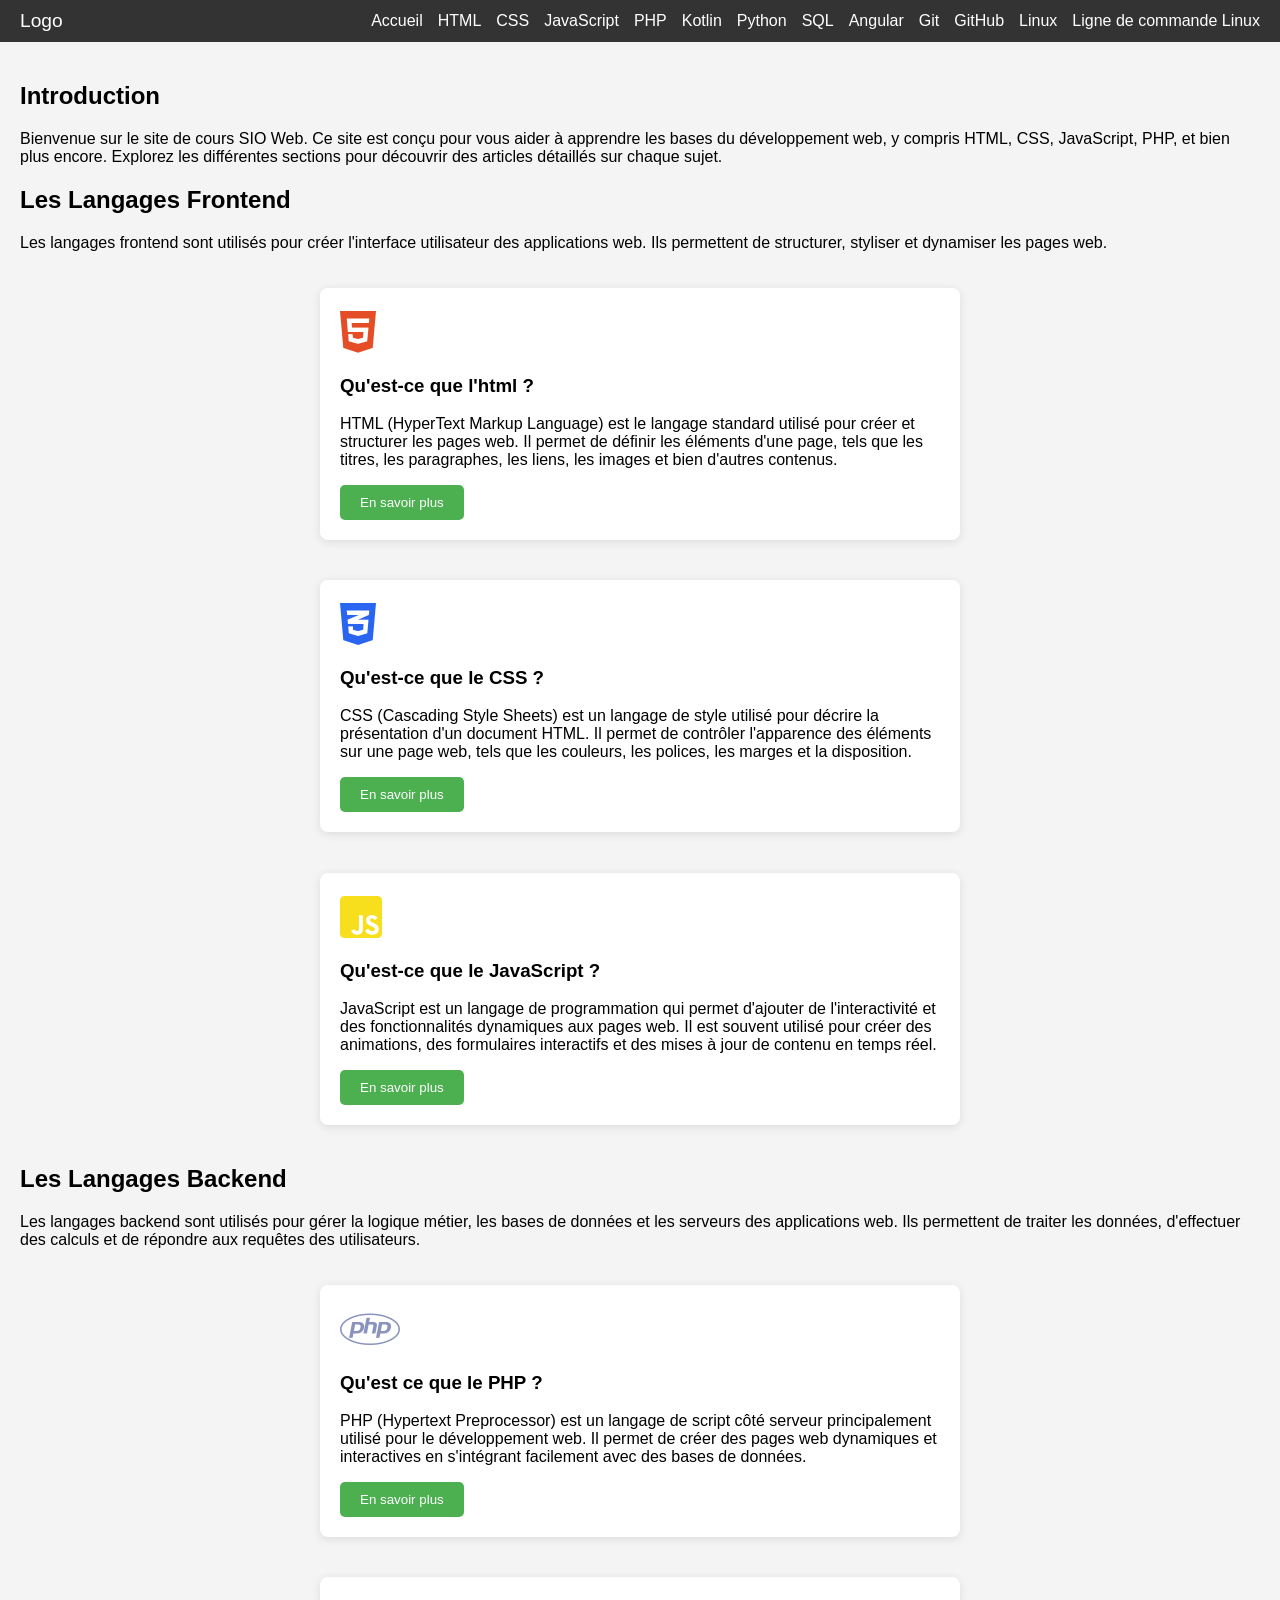
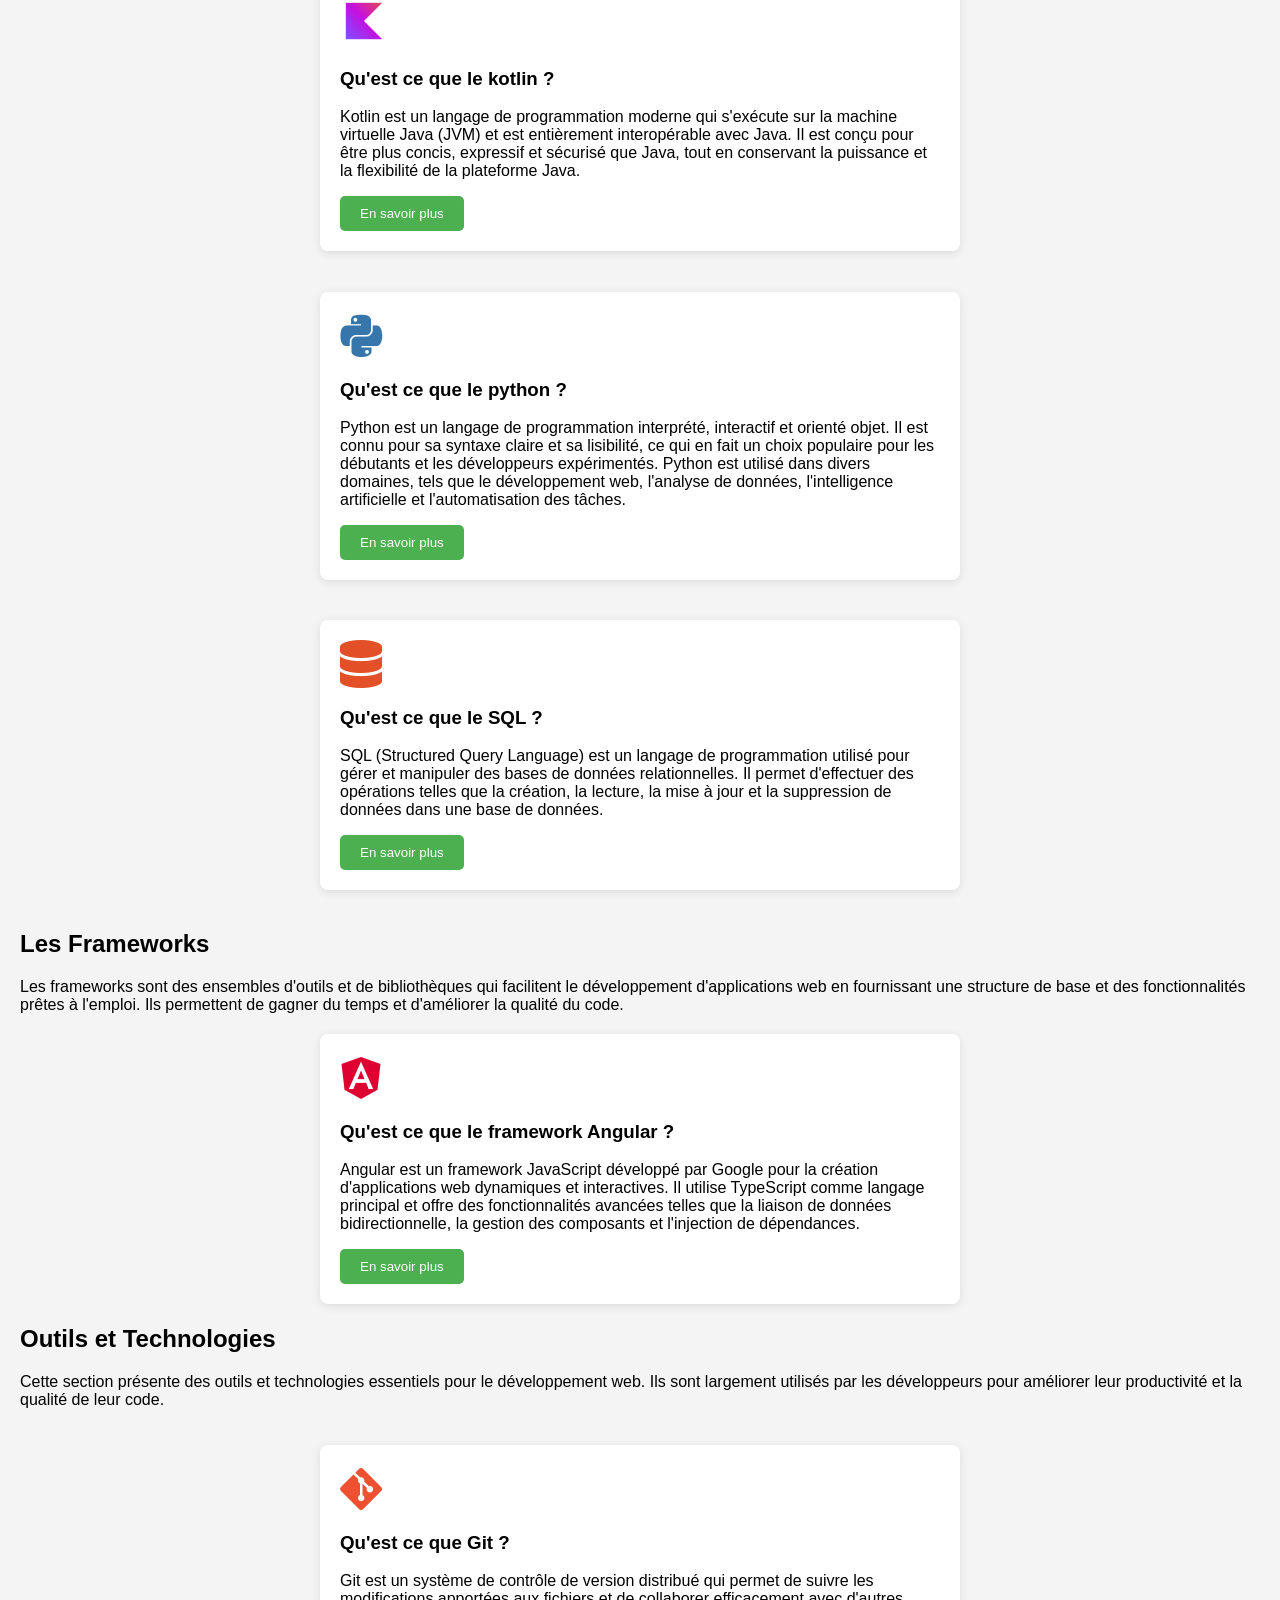
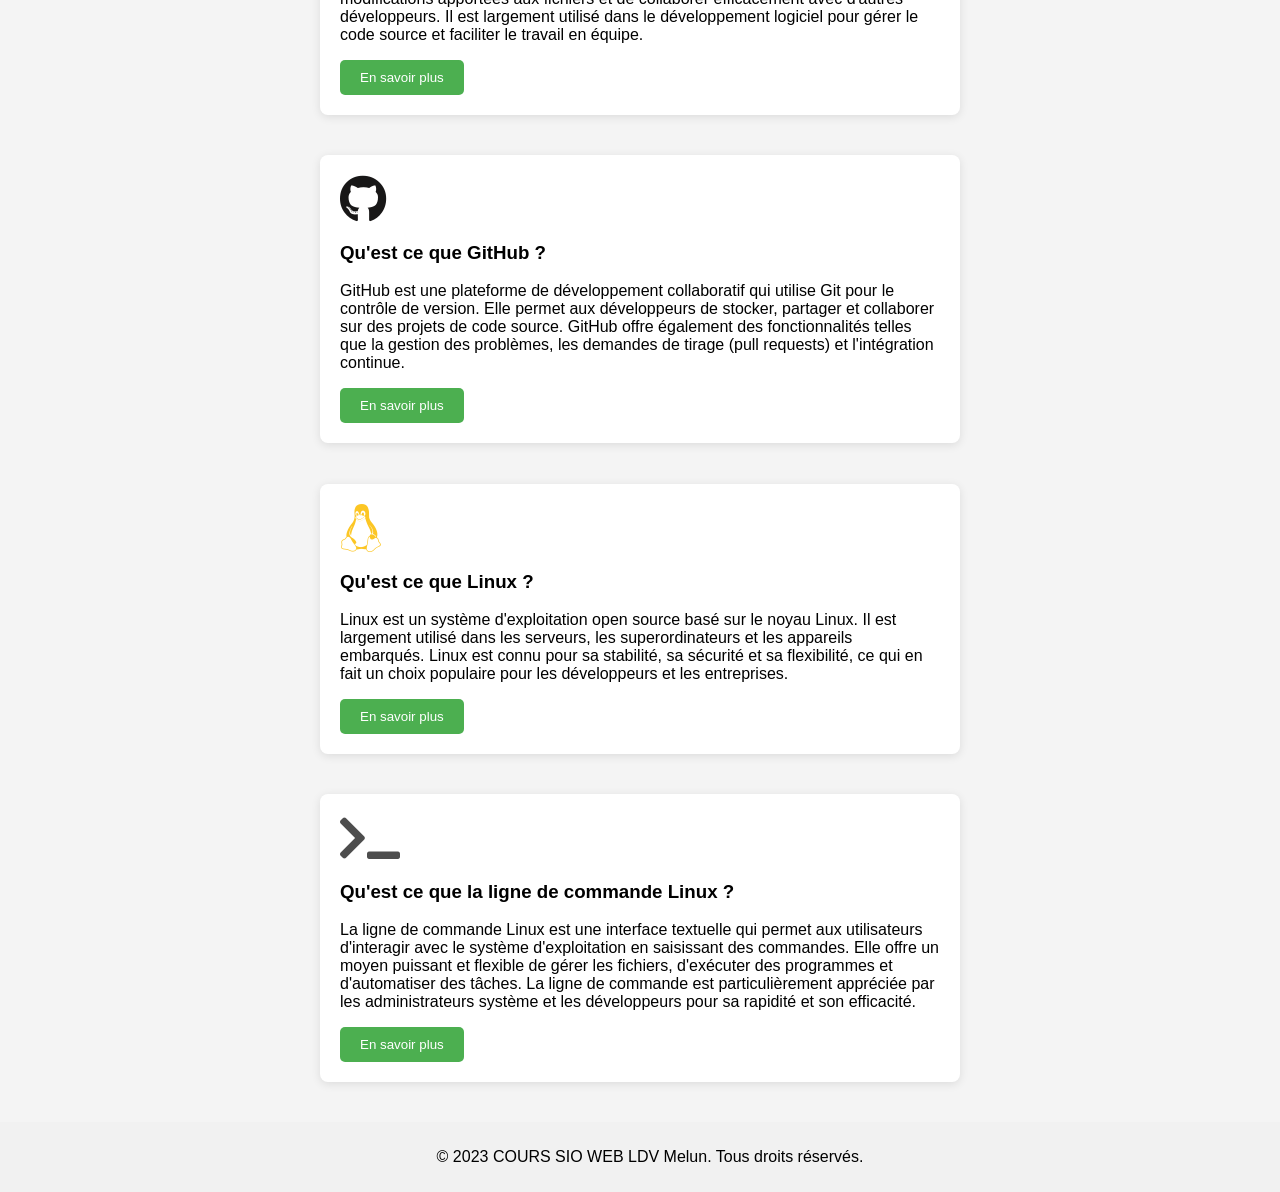
<file: index.html>
<!DOCTYPE html>

<html lang="fr">
  <head>
    <!-- commentaires en html : avec win CTRL + / en linux CTRL+SHIFT+/ (/ à droite de la barre d'espace)-->
    <!--
    le header: 
    Ce composant représente l'en-tête principal de l'application. 
    Il inclut généralement le logo, la navigation principale, et éventuellement des actions utilisateur 
    telles que la connexion ou l'accès au profil. 
    Utilisez ce composant pour afficher les éléments de navigation globaux et renforcer l'identité visuelle de l'application.
-->

    <!--
    <meta charset="UTF-8" /> :
    Définit l'encodage des caractères du document en UTF-8, ce qui permet d'afficher correctement les caractères spéciaux et internationaux.
-->

    <!--
    <meta name="viewport" content="width=device-width, initial-scale=1.0" /> :
    Permet d'assurer que la page s'affiche correctement sur tous les appareils (responsive design) 
    en adaptant la largeur de la page à celle de l'écran de l'utilisateur.
-->
    <meta charset="UTF-8" />
    <meta name="viewport" content="width=device-width, initial-scale=1.0" />
    <link
      rel="shortcut icon"
      href="img/etudiant-diplome-64.png"
      type="image/x-icon"
    />
    <link
      rel="stylesheet"
      href="https://cdnjs.cloudflare.com/ajax/libs/font-awesome/5.15.4/css/all.min.css"
      integrity="sha512-1ycn6IcaQQ40/MKBW2W4Rhis/DbILU74C1vSrLJxCq57o941Ym01SwNsOMqvEBFlcgUa6xLiPY/NS5R+E6ztJQ=="
      crossorigin="anonymous"
      referrerpolicy="no-referrer"
    />
    <!--
      <link rel="stylesheet" href="style.css" /> :
      Lien vers la feuille de style CSS externe qui contient les styles pour la mise en page et l'apparence du site.
      Cela permet de séparer le contenu HTML de la présentation visuelle.-->
    <link rel="stylesheet" href="css/Global.css" />
    <title>COURS SIO WEB | Éléments technique du BTS SIO</title>
  </head>
  <body>
    <!--
      Le header (<header>) est la section d'en-tête de la page.
      Il contient généralement le titre principal, le logo, et la navigation principale du site.
      Ici, il accueille le titre "Bienvenue sur le site de cours" et le menu de navigation.
    -->
    <header>
      <!--
        La balise <nav> est utilisée pour définir une section de navigation dans le document.
        Elle contient des liens vers les différentes sections du site.
        Ici, elle inclut un logo, un menu de navigation et un menu burger pour les écrans plus petits.-->
      <nav>
        <!--
          La div avec la classe "logo" représente le logo du site.
          Elle peut contenir une image ou du texte qui sert d'identité visuelle pour le site.
          class :
          En CSS, une classe est un sélecteur qui permet d'appliquer des styles à un ou plusieurs éléments HTML portant une même classe. La classe est définie dans le CSS avec un point (.) suivi du nom de la classe.
          id :
          Un identifiant (id) est un sélecteur unique qui permet de cibler un élément HTML spécifique. Contrairement à une classe, un id doit être unique dans le document et est défini dans le CSS avec un dièse (#) suivi du nom de l'id.
          -->
        <div class="logo">Logo</div>
        <div class="menu" id="menu">
          <a href="index.html">Accueil</a>
          <a href="pages/html.html">HTML</a>
          <a href="pages/css.html">CSS</a>
          <a href="pages/javascript.html">JavaScript</a>
          <a href="pages/php.html">PHP</a>
          <a href="pages/kotlin.html">Kotlin</a>
          <a href="pages/python.html">Python</a>
          <a href="pages/sql.html">SQL</a>
          <a href="pages/angular.html">Angular</a>
          <a href="pages/git.html">Git</a>
          <a href="pages/github.html">GitHub</a>
          <a href="pages/linux.html">Linux</a>
          <a href="pages/commande_Linux.html">Ligne de commande Linux</a>
        </div>

        <!--
          La div avec la classe "burger" représente le menu burger, qui est un élément de navigation compact pour les écrans plus petits.

          arial-label="Menu" :
          Attribut utilisé pour fournir une description accessible du menu burger aux technologies d'assistance, comme les lecteurs d'écran.

          aria-expanded="false" : Indique si le menu burger est actuellement ouvert ou fermé.
          role="button" : Indique que cet élément agit comme un bouton interactif.
          tabindex="0" : Permet à l'élément d'être focalisé par le clavier, rendant le menu accessible aux utilisateurs de claviers.
          Ces attributs améliorent l'accessibilité du menu burger pour les utilisateurs de technologies d'assistance.
          -->
        <div
          class="burger"
          id="burger"
          aria-label="Menu"
          aria-expanded="false"
          role="button"
          tabindex="0"
        >
          <!--
            Les <div> à l'intérieur de la classe "burger" représentent les trois barres du menu burger.
            Elles sont stylisées pour ressembler à un hamburger.-->
          <div></div>
          <div></div>
          <div></div>
        </div>
      </nav>
    </header>

    <!--
      Le main (<main>) est la section principale du contenu de la page.
      Il contient les sections et les informations principales que l'utilisateur doit lire ou interagir avec.
      Ici, il inclut une section d'introduction au site.-->
    <main>
      <section>
        <!--
          La section <section> est utilisée pour regrouper des contenus thématiquement liés.
          Ici, elle contient un titre et un paragraphe d'introduction au site.-->
        <h1>Introduction</h1>
        <p>
          Bienvenue sur le site de cours SIO Web. Ce site est conçu pour vous
          aider à apprendre les bases du développement web, y compris HTML, CSS,
          JavaScript, PHP, et bien plus encore. Explorez les différentes
          sections pour découvrir des articles détaillés sur chaque sujet.
        </p>
      </section>
      <!--
        La section suivante contient des articles sur différents sujets liés au développement web.
        Chaque article présente un sujet spécifique avec un titre, une description et un bouton pour en savoir plus.-->
      <section>
        <h2>Les Langages Frontend</h2>
        <p>
          Les langages frontend sont utilisés pour créer l'interface utilisateur
          des applications web. Ils permettent de structurer, styliser et
          dynamiser les pages web.
          <!-- article sur l'html-->
        </p>
        <!--
          Le cumul des classes dans une balise HTML se réfère à la possibilité d'associer plusieurs classes à un même élément en utilisant l'attribut class. Cela permet d'appliquer plusieurs styles ou comportements à cet élément, en combinant différentes classes CSS. -->
        <div class="d-flex wrap">
          <article>
            <i class="fab fa-html5 htmlColor icon"></i>
            <h3>Qu'est-ce que l'html ?</h3>
            <p>
              HTML (HyperText Markup Language) est le langage standard utilisé
              pour créer et structurer les pages web. Il permet de définir les
              éléments d'une page, tels que les titres, les paragraphes, les
              liens, les images et bien d'autres contenus.
            </p>
            <button><a href="pages/html.html">En savoir plus</a></button>
          </article>
          <!-- article sur le css-->
          <article>
            <i class="fab fa-css3-alt cssColor icon"></i>
            <h3>Qu'est-ce que le CSS ?</h3>
            <p>
              CSS (Cascading Style Sheets) est un langage de style utilisé pour
              décrire la présentation d'un document HTML. Il permet de contrôler
              l'apparence des éléments sur une page web, tels que les couleurs,
              les polices, les marges et la disposition.
            </p>
            <button><a href="pages/css.html">En savoir plus</a></button>
          </article>
          <!-- article sur le javascript-->
          <article>
            <i class="fab fa-js-square jsColor icon"></i>
            <h3>Qu'est-ce que le JavaScript ?</h3>
            <p>
              JavaScript est un langage de programmation qui permet d'ajouter de
              l'interactivité et des fonctionnalités dynamiques aux pages web.
              Il est souvent utilisé pour créer des animations, des formulaires
              interactifs et des mises à jour de contenu en temps réel.
            </p>
            <button><a href="pages/javascript.html">En savoir plus</a></button>
          </article>
        </div>
        <h2>Les Langages Backend</h2>
        <p>
          Les langages backend sont utilisés pour gérer la logique métier, les
          bases de données et les serveurs des applications web. Ils permettent
          de traiter les données, d'effectuer des calculs et de répondre aux
          requêtes des utilisateurs.
        </p>
        <div class="d-flex wrap">
          <!-- article sur le php-->
          <article>
            <i class="fab fa-php phpColor icon"></i>
            <h3>Qu'est ce que le PHP ?</h3>
            <p>
              PHP (Hypertext Preprocessor) est un langage de script côté serveur
              principalement utilisé pour le développement web. Il permet de
              créer des pages web dynamiques et interactives en s'intégrant
              facilement avec des bases de données.
            </p>
            <button><a href="pages/PHP.html">En savoir plus</a></button>
          </article>
          <!-- article sur le kotlin-->
          <article>
            <div>
              <img src="img/Kotlin.png" alt="Kotlin Logo" class="kotlinLogo" />
            </div>
            <h3>Qu'est ce que le kotlin ?</h3>
            <p>
              Kotlin est un langage de programmation moderne qui s'exécute sur
              la machine virtuelle Java (JVM) et est entièrement interopérable
              avec Java. Il est conçu pour être plus concis, expressif et
              sécurisé que Java, tout en conservant la puissance et la
              flexibilité de la plateforme Java.
            </p>
            <button><a href="pages/Kotlin.html">En savoir plus</a></button>
          </article>
          <!-- article sur le python-->
          <article>
            <i class="fab fa-python pythonColor icon"></i>
            <h3>Qu'est ce que le python ?</h3>
            <p>
              Python est un langage de programmation interprété, interactif et
              orienté objet. Il est connu pour sa syntaxe claire et sa
              lisibilité, ce qui en fait un choix populaire pour les débutants
              et les développeurs expérimentés. Python est utilisé dans divers
              domaines, tels que le développement web, l'analyse de données,
              l'intelligence artificielle et l'automatisation des tâches.
            </p>
            <button><a href="pages/python.html">En savoir plus</a></button>
          </article>
          <!-- article sur le SQL-->
          <article>
            <i class="fas fa-database sqlColor icon"></i>
            <h3>Qu'est ce que le SQL ?</h3>
            <p>
              SQL (Structured Query Language) est un langage de programmation
              utilisé pour gérer et manipuler des bases de données
              relationnelles. Il permet d'effectuer des opérations telles que la
              création, la lecture, la mise à jour et la suppression de données
              dans une base de données.
            </p>
            <button><a href="pages/sql.html">En savoir plus</a></button>
          </article>
        </div>
      </section>
      <!--
        La section suivante présente les frameworks, avec un bref aperçu et un lien pour en savoir plus.
      -->
      <section>
        <h2>Les Frameworks</h2>
        <p>
          Les frameworks sont des ensembles d'outils et de bibliothèques qui
          facilitent le développement d'applications web en fournissant une
          structure de base et des fonctionnalités prêtes à l'emploi. Ils
          permettent de gagner du temps et d'améliorer la qualité du code.
        </p>
        <article>
          <i class="fab fa-angular angularColor icon"></i>
          <h3>Qu'est ce que le framework Angular ?</h3>
          <p>
            Angular est un framework JavaScript développé par Google pour la
            création d'applications web dynamiques et interactives. Il utilise
            TypeScript comme langage principal et offre des fonctionnalités
            avancées telles que la liaison de données bidirectionnelle, la
            gestion des composants et l'injection de dépendances.
          </p>
          <button><a href="pages/Angular.html">En savoir plus</a></button>
        </article>
      </section>
      <!--
        La section suivante présente des outils et technologies essentiels pour le développement web.
        Chaque article fournit une brève description et un lien pour en savoir plus.
      -->
      <section>
        <h2>Outils et Technologies</h2>
        <p>
          Cette section présente des outils et technologies essentiels pour le
          développement web. Ils sont largement utilisés par les développeurs
          pour améliorer leur productivité et la qualité de leur code.
        </p>
        <div class="d-flex wrap">
          <!-- article sur Git-->
          <article>
            <i class="fab fa-git-alt gitColor icon"></i>
            <h3>Qu'est ce que Git ?</h3>
            <p>
              Git est un système de contrôle de version distribué qui permet de
              suivre les modifications apportées aux fichiers et de collaborer
              efficacement avec d'autres développeurs. Il est largement utilisé
              dans le développement logiciel pour gérer le code source et
              faciliter le travail en équipe.
            </p>
            <button><a href="pages/Git.html">En savoir plus</a></button>
          </article>
          <!-- article sur GitHub-->
          <article>
            <i class="fab fa-github githubColor icon"></i>
            <h3>Qu'est ce que GitHub ?</h3>
            <p>
              GitHub est une plateforme de développement collaboratif qui
              utilise Git pour le contrôle de version. Elle permet aux
              développeurs de stocker, partager et collaborer sur des projets de
              code source. GitHub offre également des fonctionnalités telles que
              la gestion des problèmes, les demandes de tirage (pull requests)
              et l'intégration continue.
            </p>
            <button><a href="pages/Github.html">En savoir plus</a></button>
          </article>

          <!-- article sur linux-->
          <article>
            <i class="fab fa-linux linuxColor icon"></i>
            <h3>Qu'est ce que Linux ?</h3>
            <p>
              Linux est un système d'exploitation open source basé sur le noyau
              Linux. Il est largement utilisé dans les serveurs, les
              superordinateurs et les appareils embarqués. Linux est connu pour
              sa stabilité, sa sécurité et sa flexibilité, ce qui en fait un
              choix populaire pour les développeurs et les entreprises.
            </p>
            <button><a href="pages/Linux.html">En savoir plus</a></button>
          </article>
          <!-- article sur ligne de commande linux-->
          <article>
            <i class="fas fa-terminal terminalColor icon"></i>
            <h3>Qu'est ce que la ligne de commande Linux ?</h3>
            <p>
              La ligne de commande Linux est une interface textuelle qui permet
              aux utilisateurs d'interagir avec le système d'exploitation en
              saisissant des commandes. Elle offre un moyen puissant et flexible
              de gérer les fichiers, d'exécuter des programmes et d'automatiser
              des tâches. La ligne de commande est particulièrement appréciée
              par les administrateurs système et les développeurs pour sa
              rapidité et son efficacité.
            </p>
            <button>
              <a href="pages/linux_command_line.html">En savoir plus</a>
            </button>
          </article>
        </div>
      </section>
    </main>
    <!--
      Le footer (<footer>) est la section de pied de page de la page.
      Il contient généralement des informations supplémentaires comme les droits d'auteur, les liens vers les politiques de confidentialité, etc.
      Ici, il affiche un message de droits d'auteur.
    -->
    <footer>
      <p>&copy; 2023 COURS SIO WEB LDV Melun. Tous droits réservés.</p>
    </footer>
    <!-- script en bas de page aprés le footer-->
    <script src="js/main.js"></script>
  </body>
</html>
</file>
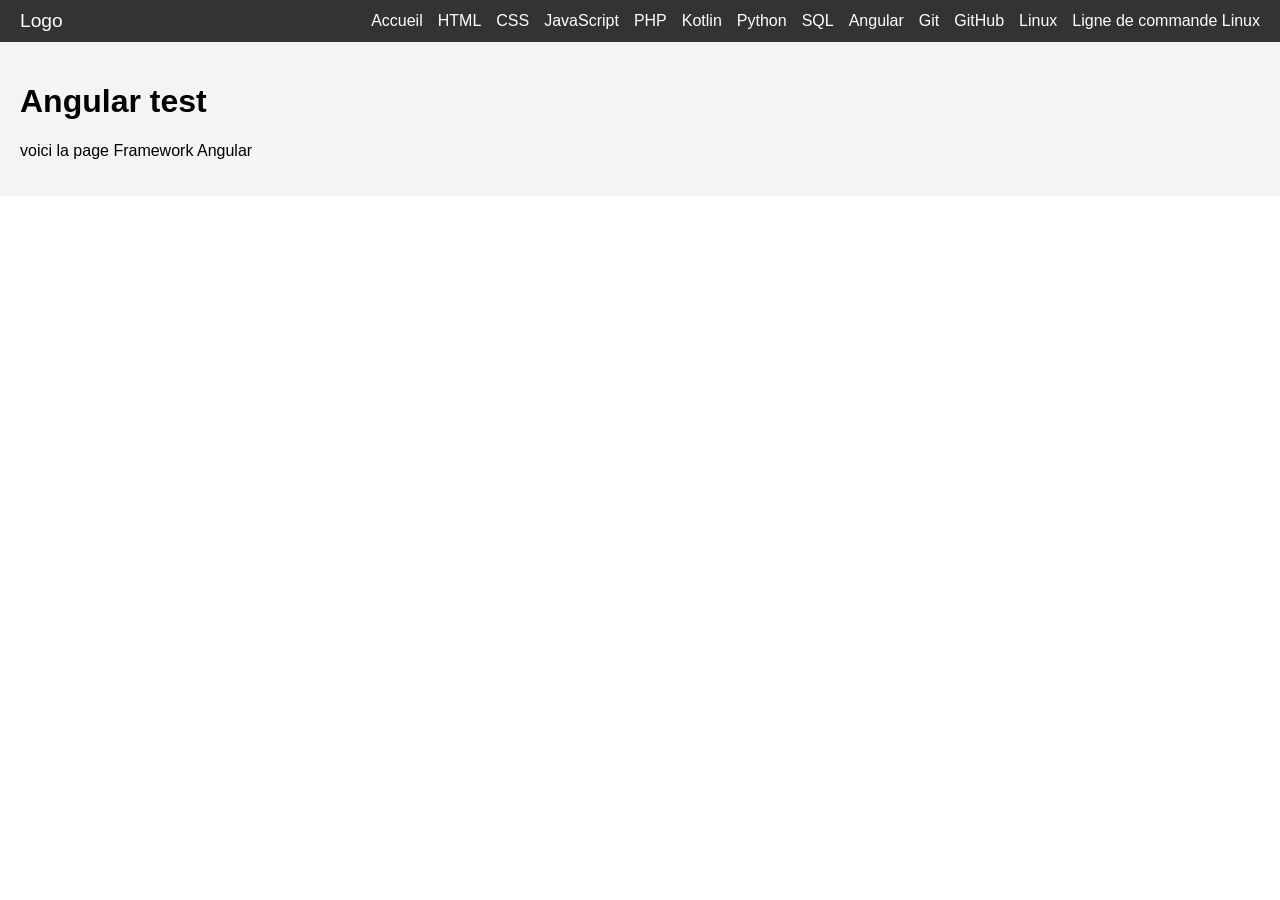
<file: pages/Angular.html>
<!DOCTYPE html>
<html lang="fr">
  <head>
    <meta charset="UTF-8" />
    <meta name="viewport" content="width=device-width, initial-scale=1.0" />
    <link rel="stylesheet" href="../css/Global.css" />
    <title>COURS SIO WEB | HTML</title>
  </head>
  <body>
    <!-- En-tête de la page -->
    <header>
      <nav>
        <div class="logo">Logo</div>
        <div class="menu" id="menu">
          <a href="../index.html">Accueil</a>
          <a href="html.html">HTML</a>
          <a href="css.html">CSS</a>
          <a href="javascript.html">JavaScript</a>
          <a href="php.html">PHP</a>
          <a href="kotlin.html">Kotlin</a>
          <a href="python.html">Python</a>
          <a href="sql.html">SQL</a>
          <a href="angular.html">Angular</a>
          <a href="git.html">Git</a>
          <a href="github.html">GitHub</a>
          <a href="linux.html">Linux</a>
          <a href="linux_command_line.html">Ligne de commande Linux</a>
        </div>
        <div
          class="burger"
          id="burger"
          aria-label="Menu"
          aria-expanded="false"
          role="button"
          tabindex="0"
        >
          <div></div>
          <div></div>
          <div></div>
        </div>
      </nav>
    </header>
    <main>
        <h1>Angular test </h1>
        <p>voici la page Framework Angular</p>

    </main>
</file>
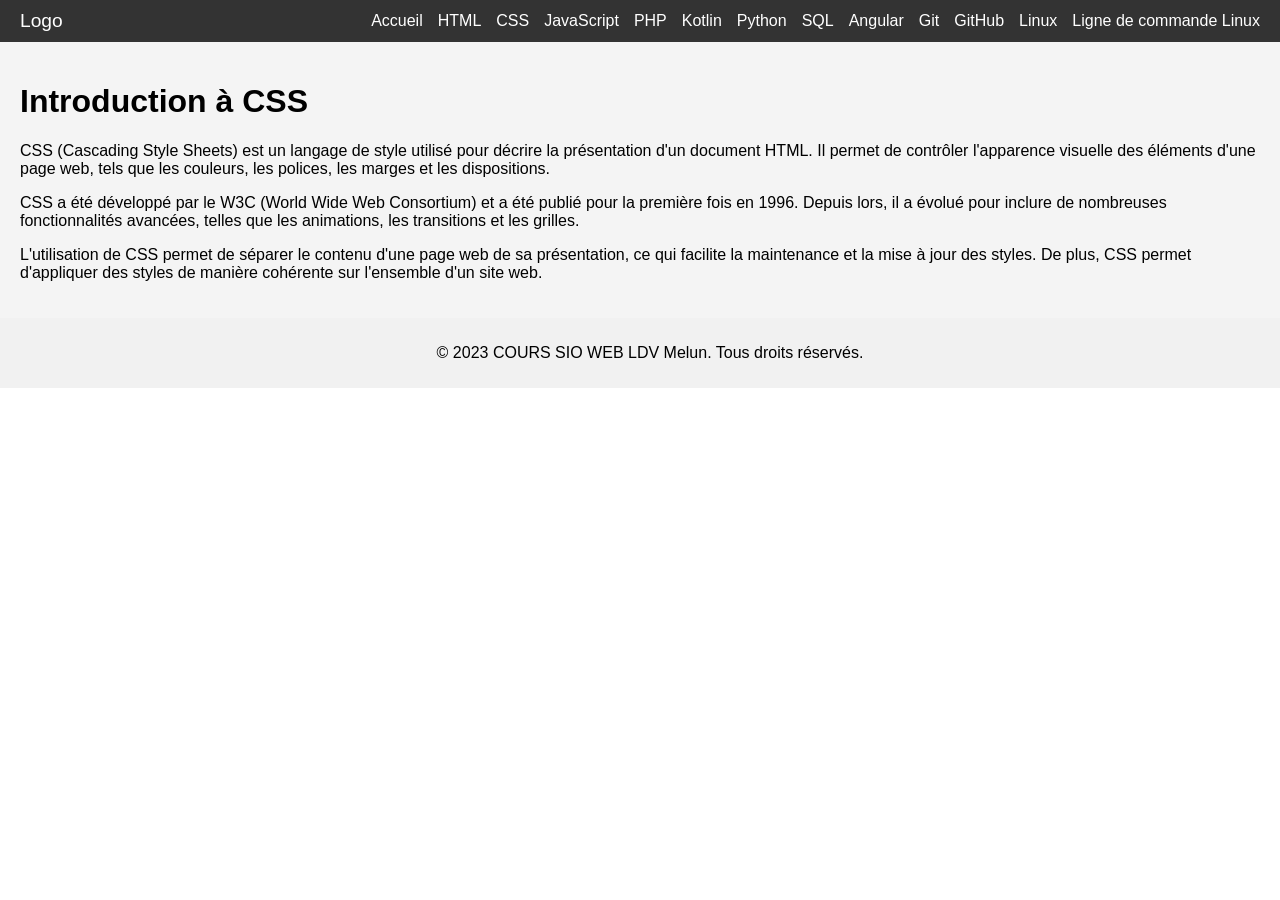
<file: pages/css.html>
<!DOCTYPE html>
<html lang="fr">
  <head>
    <meta charset="UTF-8" />
    <meta name="viewport" content="width=device-width, initial-scale=1.0" />
    <link rel="stylesheet" href="../css/Global.css" />
    <title>COURS SIO WEB | CSS</title>
  </head>
  <body>
    <!-- En-tête de la page -->
    <header>
      <nav>
        <div class="logo">Logo</div>
        <div class="menu" id="menu">
          <a href="../index.html">Accueil</a>
          <a href="html.html">HTML</a>
          <a href="css.html">CSS</a>
          <a href="javascript.html">JavaScript</a>
          <a href="php.html">PHP</a>
          <a href="kotlin.html">Kotlin</a>
          <a href="python.html">Python</a>
          <a href="sql.html">SQL</a>
          <a href="angular.html">Angular</a>
          <a href="git.html">Git</a>
          <a href="github.html">GitHub</a>
          <a href="linux.html">Linux</a>
          <a href="linux_command_line.html">Ligne de commande Linux</a>
        </div>
        <div
          class="burger"
          id="burger"
          aria-label="Menu"
          aria-expanded="false"
          role="button"
          tabindex="0"
        >
          <div></div>
          <div></div>
          <div></div>
        </div>
      </nav>
    </header>
  <!--Le contenue principale-->
     <main>
     <h1>Introduction à CSS</h1>
     <p>

      CSS (Cascading Style Sheets) est un langage de style utilisé pour décrire
      la présentation d'un document HTML. Il permet de contrôler l'apparence
      visuelle des éléments d'une page web, tels que les couleurs, les polices,
      les marges et les dispositions.
     </p>
    
     <p>
      CSS a été développé par le W3C (World Wide Web Consortium) et a été publié
      pour la première fois en 1996. Depuis lors, il a évolué pour inclure de
      nombreuses fonctionnalités avancées, telles que les animations, les
      transitions et les grilles.
     </p>
     <p>
      L'utilisation de CSS permet de séparer le contenu d'une page web de sa
      présentation, ce qui facilite la maintenance et la mise à jour des styles.
      De plus, CSS permet d'appliquer des styles de manière cohérente sur
      l'ensemble d'un site web.
     </p>
    </main>
    <footer>
      <!-- définition des droits d'auteur -->
      <p>&copy; 2023 COURS SIO WEB LDV Melun. Tous droits réservés.</p>
    </footer>
  </body>
</html>
</file>
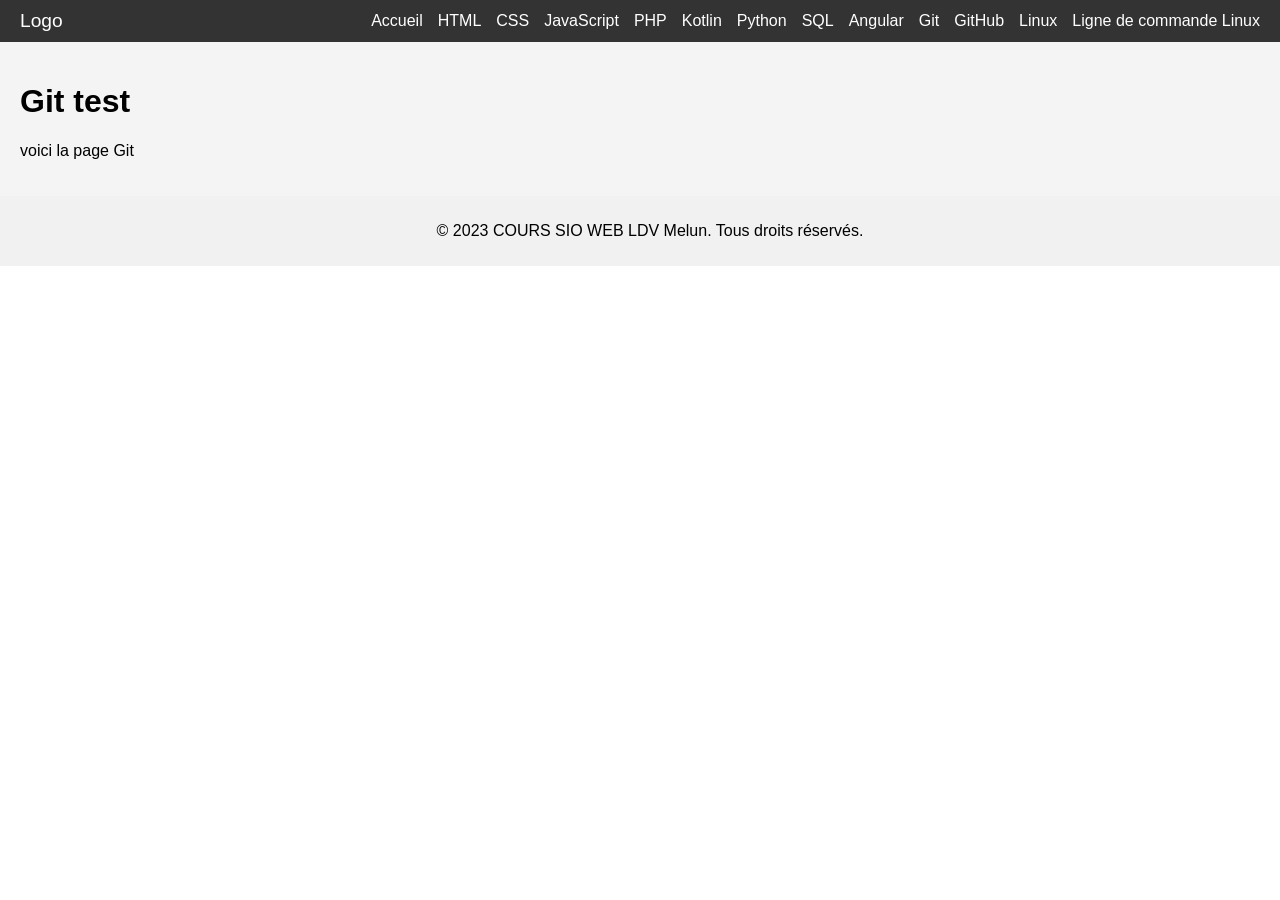
<file: pages/Git.html>
<!DOCTYPE html>
<html lang="fr">
  <head>
    <meta charset="UTF-8" />
    <meta name="viewport" content="width=device-width, initial-scale=1.0" />
    <link rel="stylesheet" href="../css/Global.css" />
    <title>COURS SIO WEB | HTML</title>
  </head>
  <body>
    <!-- En-tête de la page -->
    <header>
      <nav>
        <div class="logo">Logo</div>
        <div class="menu" id="menu">
          <a href="../index.html">Accueil</a>
          <a href="html.html">HTML</a>
          <a href="css.html">CSS</a>
          <a href="javascript.html">JavaScript</a>
          <a href="php.html">PHP</a>
          <a href="kotlin.html">Kotlin</a>
          <a href="python.html">Python</a>
          <a href="sql.html">SQL</a>
          <a href="angular.html">Angular</a>
          <a href="git.html">Git</a>
          <a href="github.html">GitHub</a>
          <a href="linux.html">Linux</a>
          <a href="linux_command_line.html">Ligne de commande Linux</a>
        </div>
        <div
          class="burger"
          id="burger"
          aria-label="Menu"
          aria-expanded="false"
          role="button"
          tabindex="0"
        >
          <div></div>
          <div></div>
          <div></div>
        </div>
      </nav>
    </header>
    <main>
        <h1>Git test </h1>
        <p>voici la page Git</p>

    </main>
    <footer>
      <!-- définition des droits d'auteur -->
      <p>&copy; 2023 COURS SIO WEB LDV Melun. Tous droits réservés.</p>
    </footer>
</file>
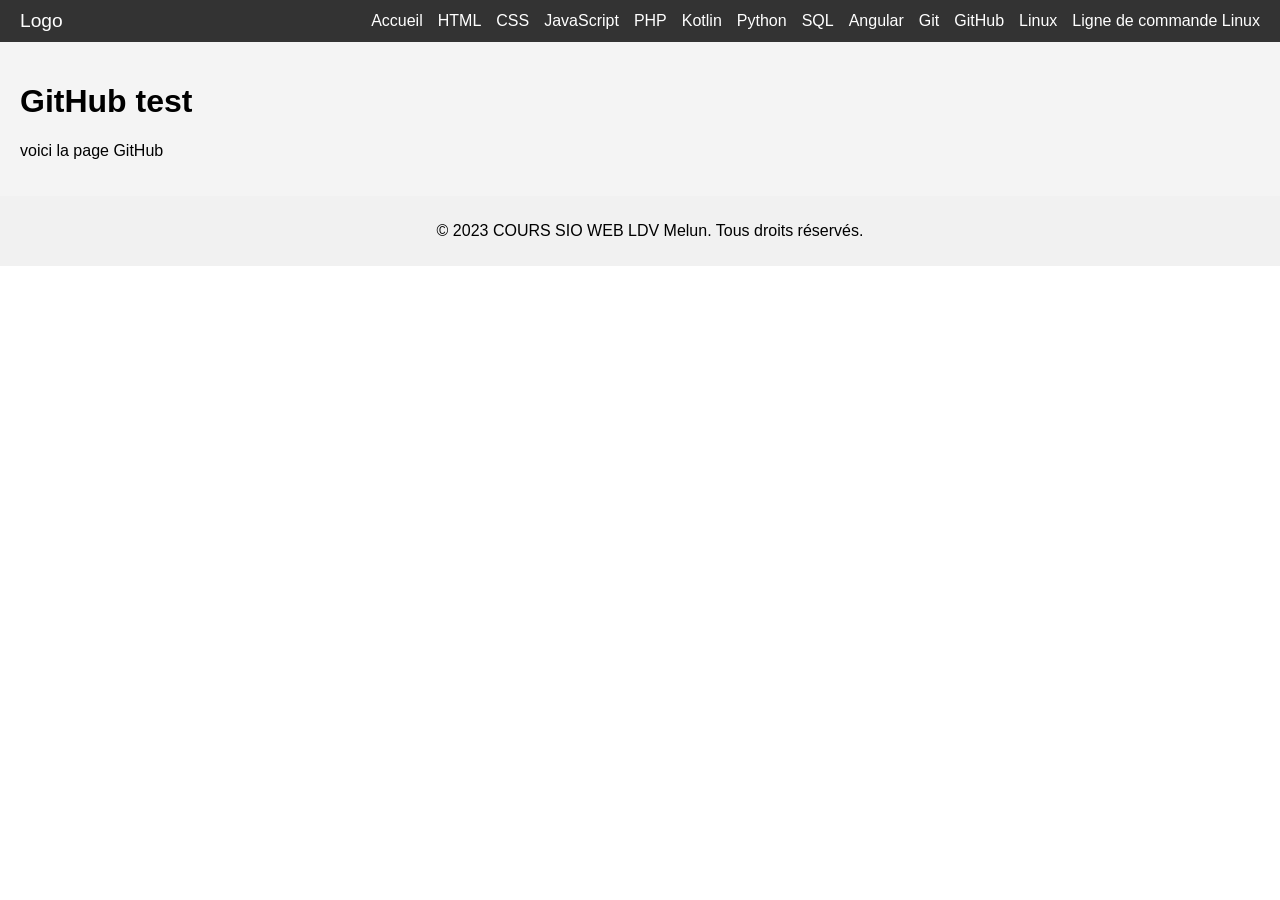
<file: pages/Github.html>
<!DOCTYPE html>
<html lang="fr">
  <head>
    <meta charset="UTF-8" />
    <meta name="viewport" content="width=device-width, initial-scale=1.0" />
    <link rel="stylesheet" href="../css/Global.css" />
    <title>COURS SIO WEB | HTML</title>
  </head>
  <body>
    <!-- En-tête de la page -->
    <header>
      <nav>
        <div class="logo">Logo</div>
        <div class="menu" id="menu">
          <a href="../index.html">Accueil</a>
          <a href="html.html">HTML</a>
          <a href="css.html">CSS</a>
          <a href="javascript.html">JavaScript</a>
          <a href="php.html">PHP</a>
          <a href="kotlin.html">Kotlin</a>
          <a href="python.html">Python</a>
          <a href="sql.html">SQL</a>
          <a href="angular.html">Angular</a>
          <a href="git.html">Git</a>
          <a href="github.html">GitHub</a>
          <a href="linux.html">Linux</a>
          <a href="linux_command_line.html">Ligne de commande Linux</a>
        </div>
        <div
          class="burger"
          id="burger"
          aria-label="Menu"
          aria-expanded="false"
          role="button"
          tabindex="0"
        >
          <div></div>
          <div></div>
          <div></div>
        </div>
      </nav>
    </header>
    <main>
        <h1>GitHub test </h1>
        <p>voici la page GitHub</p>

    </main>
    <footer>
      <!-- définition des droits d'auteur -->
      <p>&copy; 2023 COURS SIO WEB LDV Melun. Tous droits réservés.</p>
    </footer>
</file>
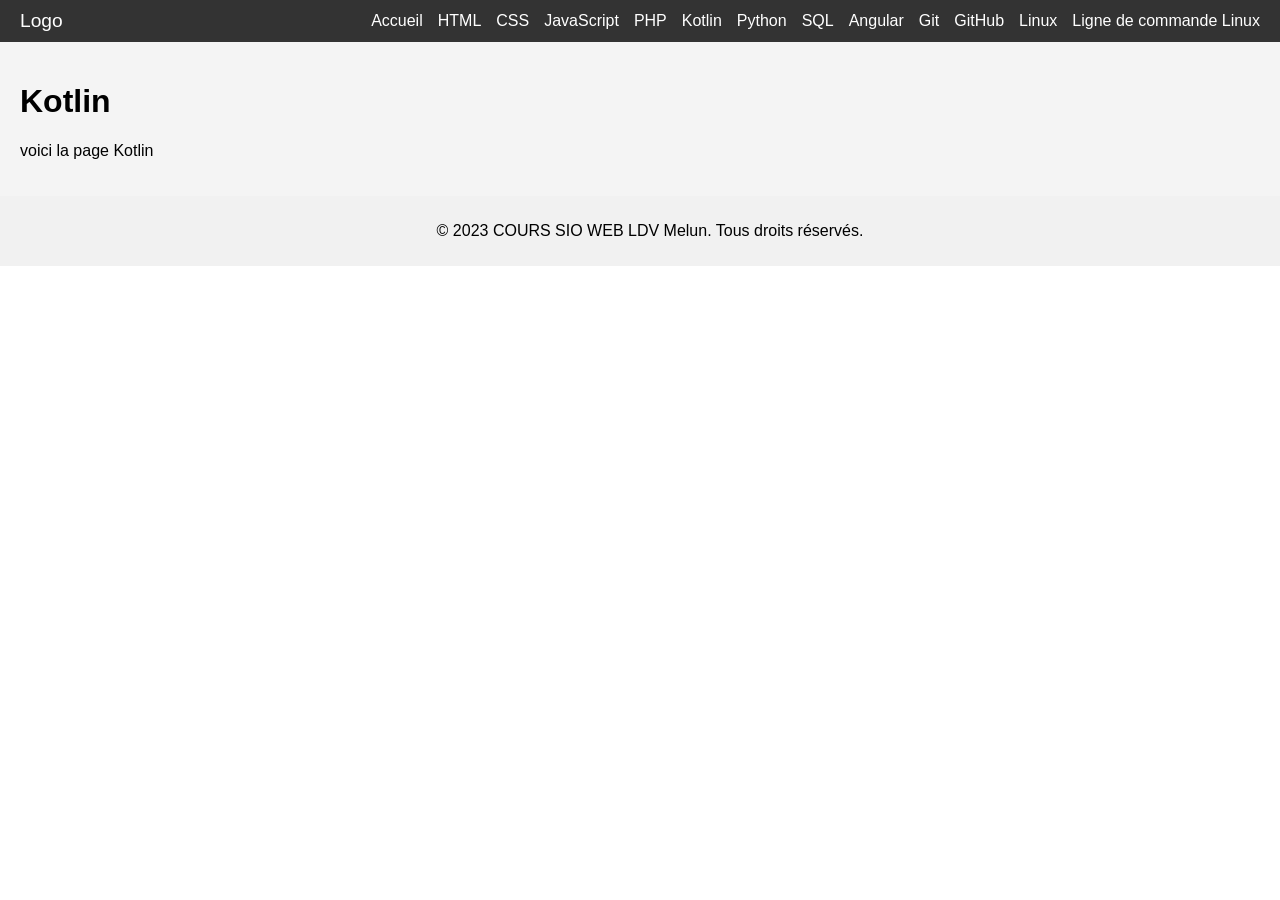
<file: pages/Kotlin.html>
<!DOCTYPE html>
<html lang="fr">
  <head>
    <meta charset="UTF-8" />
    <meta name="viewport" content="width=device-width, initial-scale=1.0" />
    <link rel="stylesheet" href="../css/Global.css" />
    <title>COURS SIO WEB | HTML</title>
  </head>
  <body>
    <!-- En-tête de la page -->
    <header>
      <nav>
        <div class="logo">Logo</div>
        <div class="menu" id="menu">
          <a href="../index.html">Accueil</a>
          <a href="html.html">HTML</a>
          <a href="css.html">CSS</a>
          <a href="javascript.html">JavaScript</a>
          <a href="php.html">PHP</a>
          <a href="kotlin.html">Kotlin</a>
          <a href="python.html">Python</a>
          <a href="sql.html">SQL</a>
          <a href="angular.html">Angular</a>
          <a href="git.html">Git</a>
          <a href="github.html">GitHub</a>
          <a href="linux.html">Linux</a>
          <a href="linux_command_line.html">Ligne de commande Linux</a>
        </div>
        <div
          class="burger"
          id="burger"
          aria-label="Menu"
          aria-expanded="false"
          role="button"
          tabindex="0"
        >
          <div></div>
          <div></div>
          <div></div>
        </div>
      </nav>
    </header>
    <main>
        <h1>Kotlin </h1>
        <p>voici la page Kotlin</p>

    </main>
    <footer>
      <!-- définition des droits d'auteur -->
      <p>&copy; 2023 COURS SIO WEB LDV Melun. Tous droits réservés.</p>
    </footer>
</file>
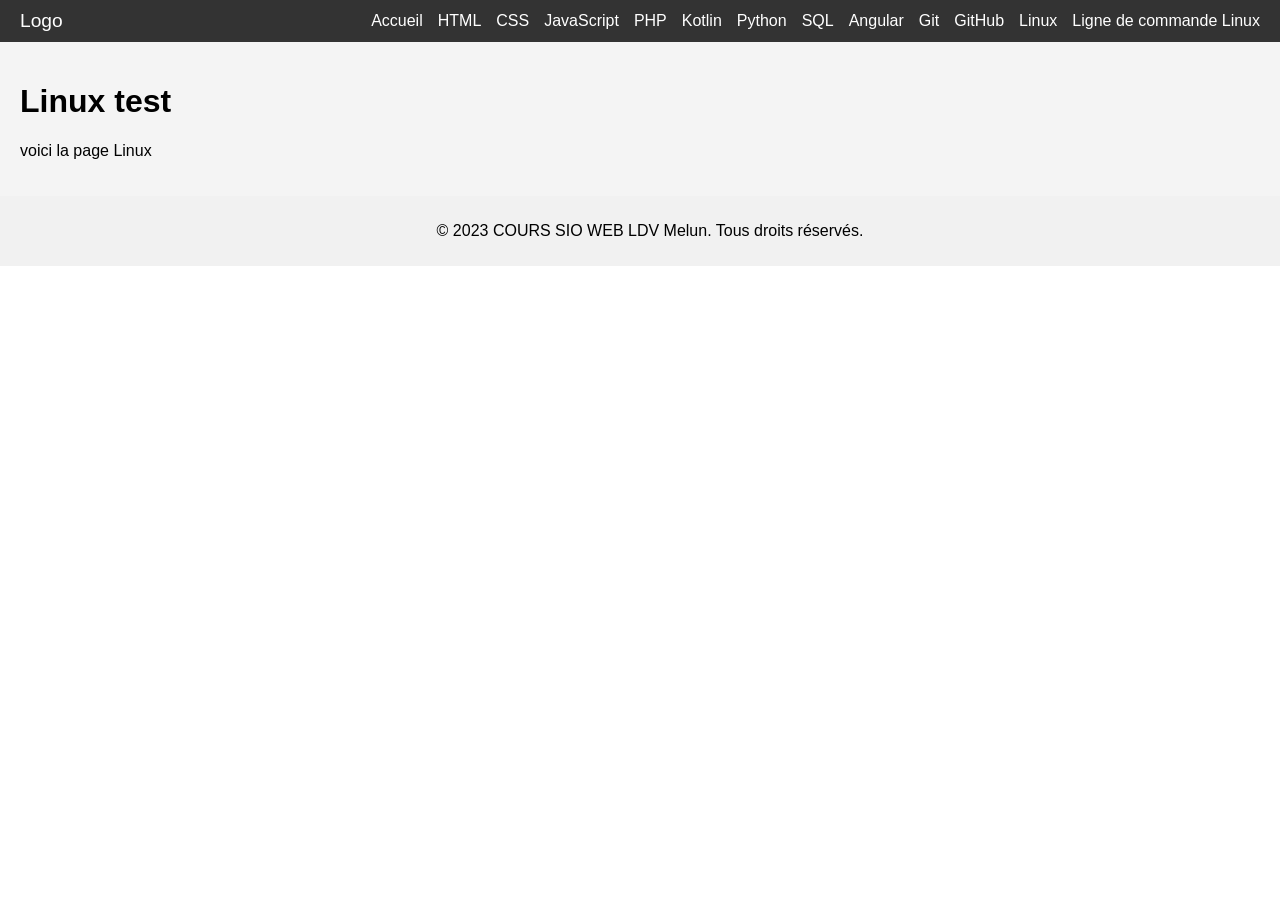
<file: pages/Linux.html>
<!DOCTYPE html>
<html lang="fr">
  <head>
    <meta charset="UTF-8" />
    <meta name="viewport" content="width=device-width, initial-scale=1.0" />
    <link rel="stylesheet" href="../css/Global.css" />
    <title>COURS SIO WEB | HTML</title>
  </head>
  <body>
    <!-- En-tête de la page -->
    <header>
      <nav>
        <div class="logo">Logo</div>
        <div class="menu" id="menu">
          <a href="../index.html">Accueil</a>
          <a href="html.html">HTML</a>
          <a href="css.html">CSS</a>
          <a href="javascript.html">JavaScript</a>
          <a href="php.html">PHP</a>
          <a href="kotlin.html">Kotlin</a>
          <a href="python.html">Python</a>
          <a href="sql.html">SQL</a>
          <a href="angular.html">Angular</a>
          <a href="git.html">Git</a>
          <a href="github.html">GitHub</a>
          <a href="linux.html">Linux</a>
          <a href="linux_command_line.html">Ligne de commande Linux</a>
        </div>
        <div
          class="burger"
          id="burger"
          aria-label="Menu"
          aria-expanded="false"
          role="button"
          tabindex="0"
        >
          <div></div>
          <div></div>
          <div></div>
        </div>
      </nav>
    </header>
    <main>
        <h1>Linux test </h1>
        <p>voici la page Linux</p>

    </main>
    <footer>
      <!-- définition des droits d'auteur -->
      <p>&copy; 2023 COURS SIO WEB LDV Melun. Tous droits réservés.</p>
    </footer>
</file>
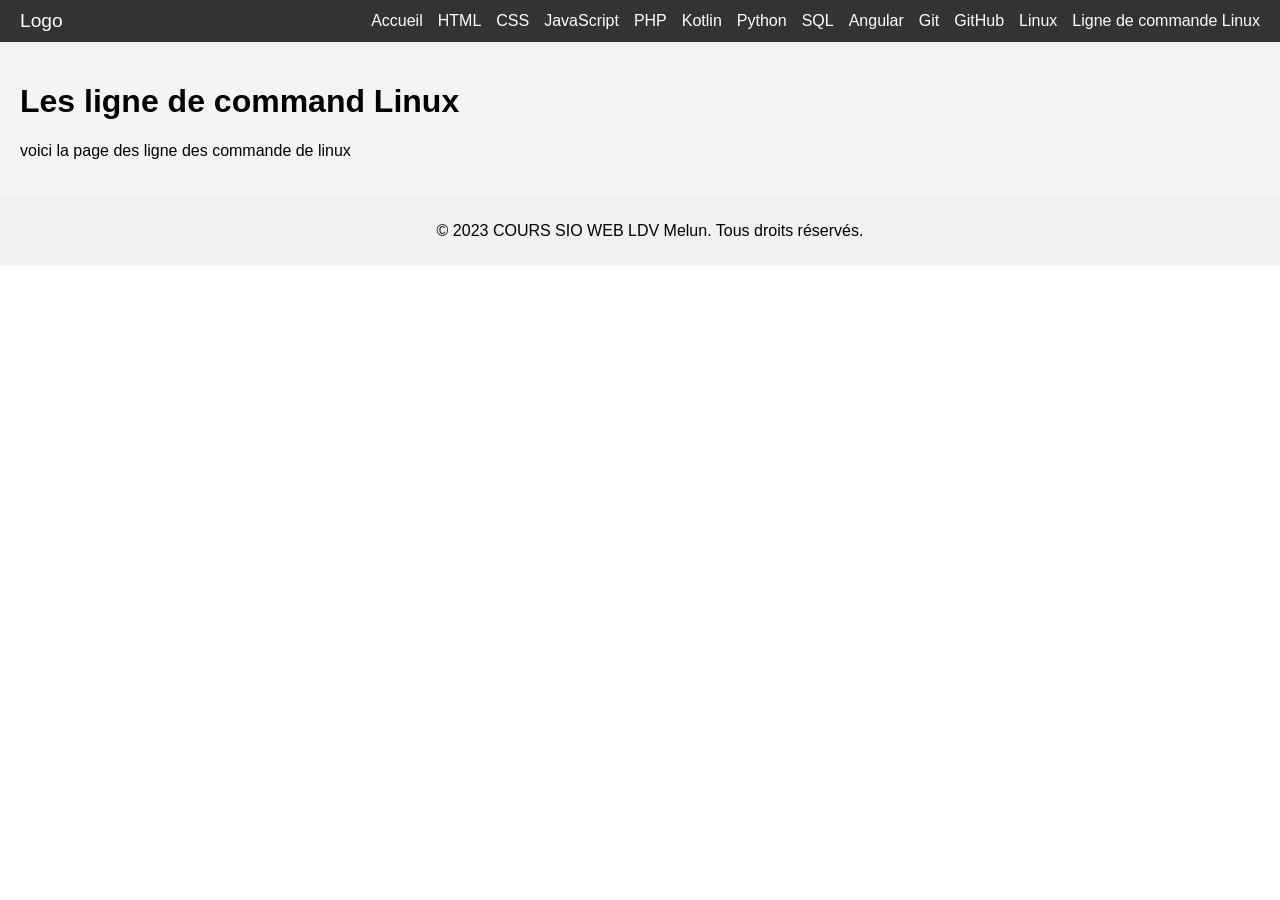
<file: pages/linux_command_line.html>
<!DOCTYPE html>
<html lang="fr">
  <head>
    <meta charset="UTF-8" />
    <meta name="viewport" content="width=device-width, initial-scale=1.0" />
    <link rel="stylesheet" href="../css/Global.css" />
    <title>COURS SIO WEB | HTML</title>
  </head>
  <body>
    <!-- En-tête de la page -->
    <header>
      <nav>
        <div class="logo">Logo</div>
        <div class="menu" id="menu">
          <a href="../index.html">Accueil</a>
          <a href="html.html">HTML</a>
          <a href="css.html">CSS</a>
          <a href="javascript.html">JavaScript</a>
          <a href="php.html">PHP</a>
          <a href="kotlin.html">Kotlin</a>
          <a href="python.html">Python</a>
          <a href="sql.html">SQL</a>
          <a href="angular.html">Angular</a>
          <a href="git.html">Git</a>
          <a href="github.html">GitHub</a>
          <a href="linux.html">Linux</a>
          <a href="commande_Linux.html">Ligne de commande Linux</a>
        </div>
        <div
          class="burger"
          id="burger"
          aria-label="Menu"
          aria-expanded="false"
          role="button"
          tabindex="0"
        >
          <div></div>
          <div></div>
          <div></div>
        </div>
      </nav>
    </header>
    <main>
        <h1>Les ligne de command Linux </h1>
        <p>voici la page des ligne des commande de linux</p>

    </main>
    <footer>
      <!-- définition des droits d'auteur -->
      <p>&copy; 2023 COURS SIO WEB LDV Melun. Tous droits réservés.</p>
    </footer>
</file>
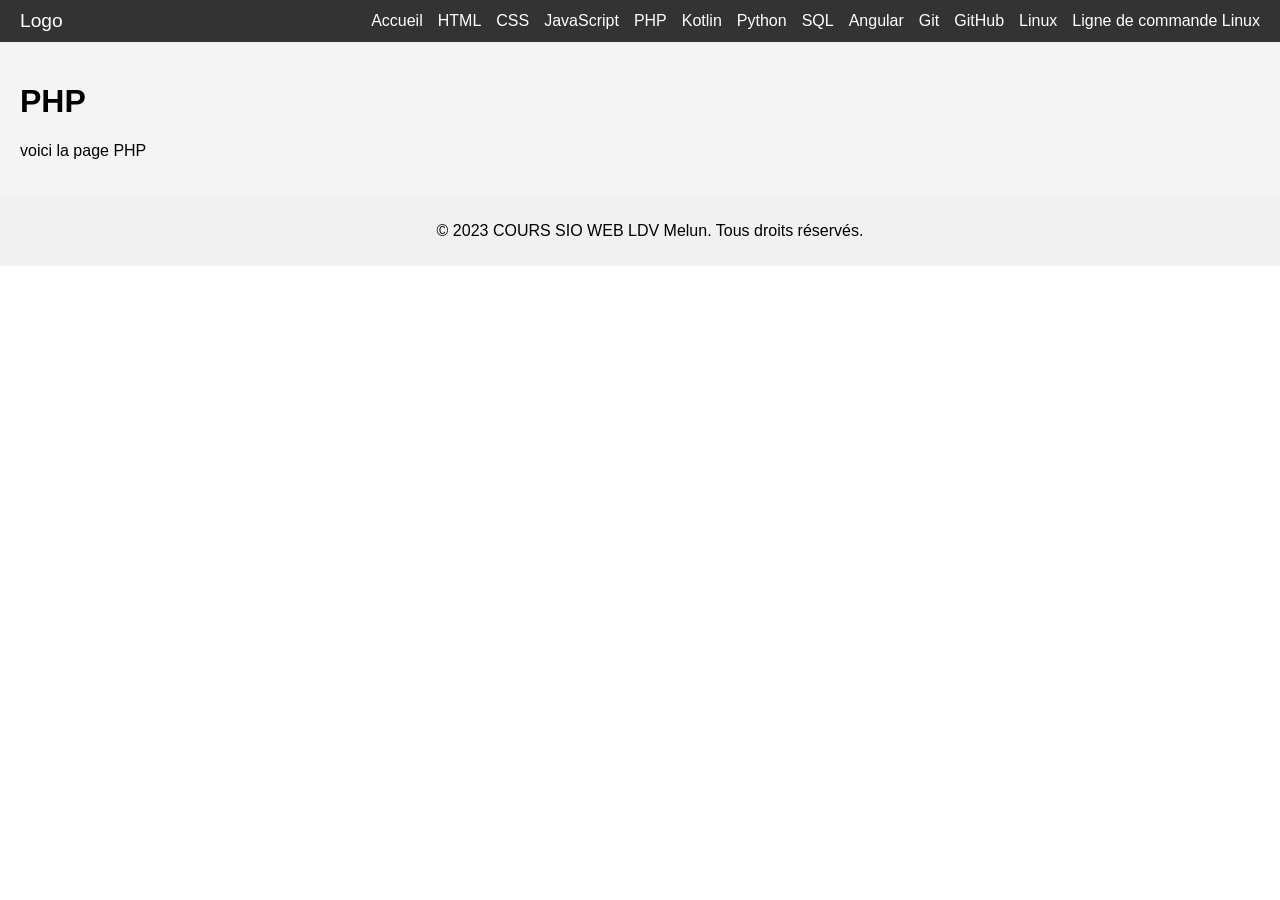
<file: pages/PHP.html>
<!DOCTYPE html>
<html lang="fr">
  <head>
    <meta charset="UTF-8" />
    <meta name="viewport" content="width=device-width, initial-scale=1.0" />
    <link rel="stylesheet" href="../css/Global.css" />
    <title>COURS SIO WEB | HTML</title>
  </head>
  <body>
    <!-- En-tête de la page -->
    <header>
      <nav>
        <div class="logo">Logo</div>
        <div class="menu" id="menu">
          <a href="../index.html">Accueil</a>
          <a href="html.html">HTML</a>
          <a href="css.html">CSS</a>
          <a href="javascript.html">JavaScript</a>
          <a href="php.html">PHP</a>
          <a href="kotlin.html">Kotlin</a>
          <a href="python.html">Python</a>
          <a href="sql.html">SQL</a>
          <a href="angular.html">Angular</a>
          <a href="git.html">Git</a>
          <a href="github.html">GitHub</a>
          <a href="linux.html">Linux</a>
          <a href="linux_command_line.html">Ligne de commande Linux</a>
        </div>
        <div
          class="burger"
          id="burger"
          aria-label="Menu"
          aria-expanded="false"
          role="button"
          tabindex="0"
        >
          <div></div>
          <div></div>
          <div></div>
        </div>
      </nav>
    </header>
    <main>
        <h1>PHP </h1>
        <p>voici la page PHP</p>

    </main>
    <footer>
      <!-- définition des droits d'auteur -->
      <p>&copy; 2023 COURS SIO WEB LDV Melun. Tous droits réservés.</p>
    </footer>
</file>
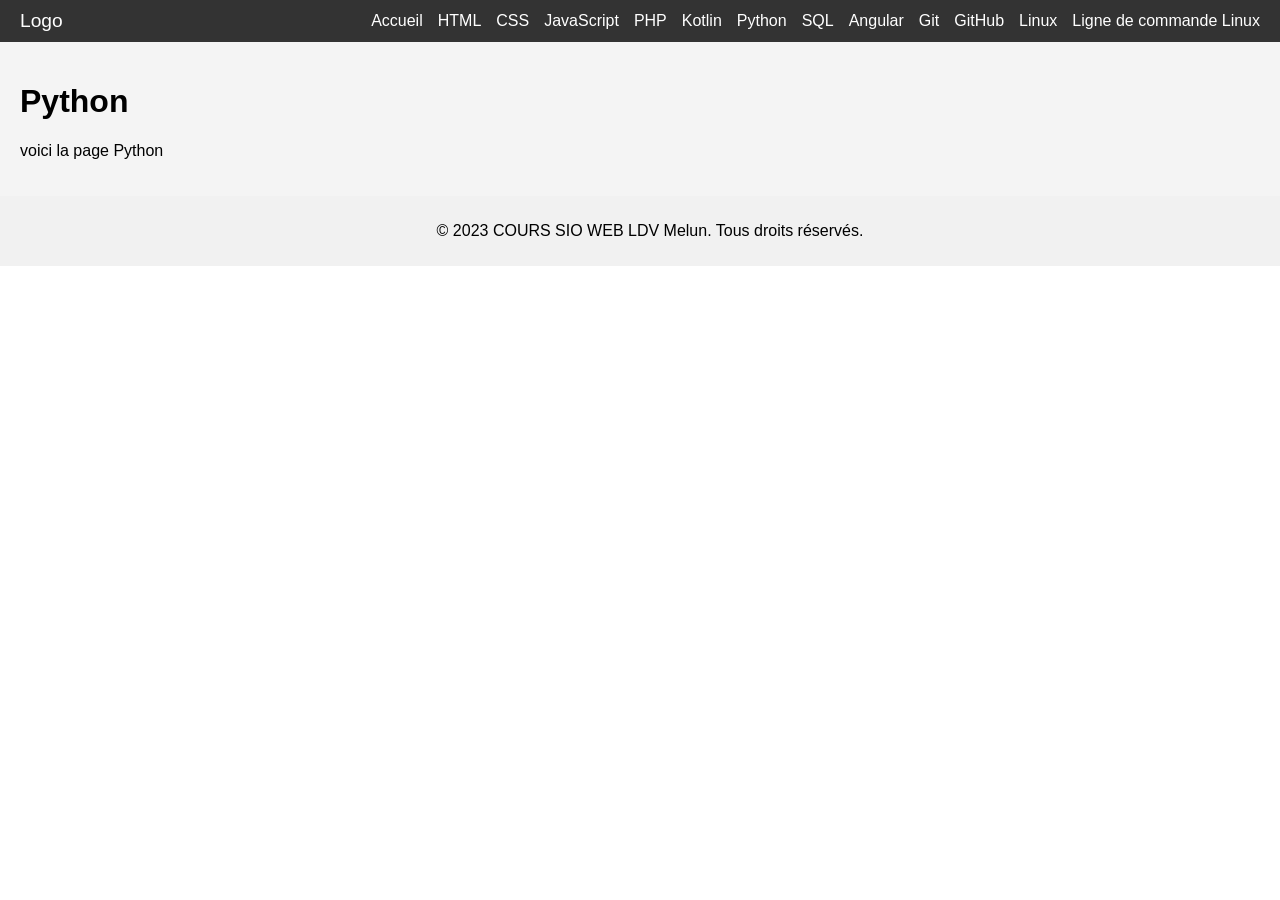
<file: pages/python.html>
<!DOCTYPE html>
<html lang="fr">
  <head>
    <meta charset="UTF-8" />
    <meta name="viewport" content="width=device-width, initial-scale=1.0" />
    <link rel="stylesheet" href="../css/Global.css" />
    <title>COURS SIO WEB | HTML</title>
  </head>
  <body>
    <!-- En-tête de la page -->
    <header>
      <nav>
        <div class="logo">Logo</div>
        <div class="menu" id="menu">
          <a href="../index.html">Accueil</a>
          <a href="html.html">HTML</a>
          <a href="css.html">CSS</a>
          <a href="javascript.html">JavaScript</a>
          <a href="php.html">PHP</a>
          <a href="kotlin.html">Kotlin</a>
          <a href="python.html">Python</a>
          <a href="sql.html">SQL</a>
          <a href="angular.html">Angular</a>
          <a href="git.html">Git</a>
          <a href="github.html">GitHub</a>
          <a href="linux.html">Linux</a>
          <a href="linux_command_line.html">Ligne de commande Linux</a>
        </div>
        <div
          class="burger"
          id="burger"
          aria-label="Menu"
          aria-expanded="false"
          role="button"
          tabindex="0"
        >
          <div></div>
          <div></div>
          <div></div>
        </div>
      </nav>
    </header>
    <main>
        <h1>Python</h1>
        <p>voici la page Python</p>

    </main>
    <footer>
      <!-- définition des droits d'auteur -->
      <p>&copy; 2023 COURS SIO WEB LDV Melun. Tous droits réservés.</p>
    </footer>
</file>
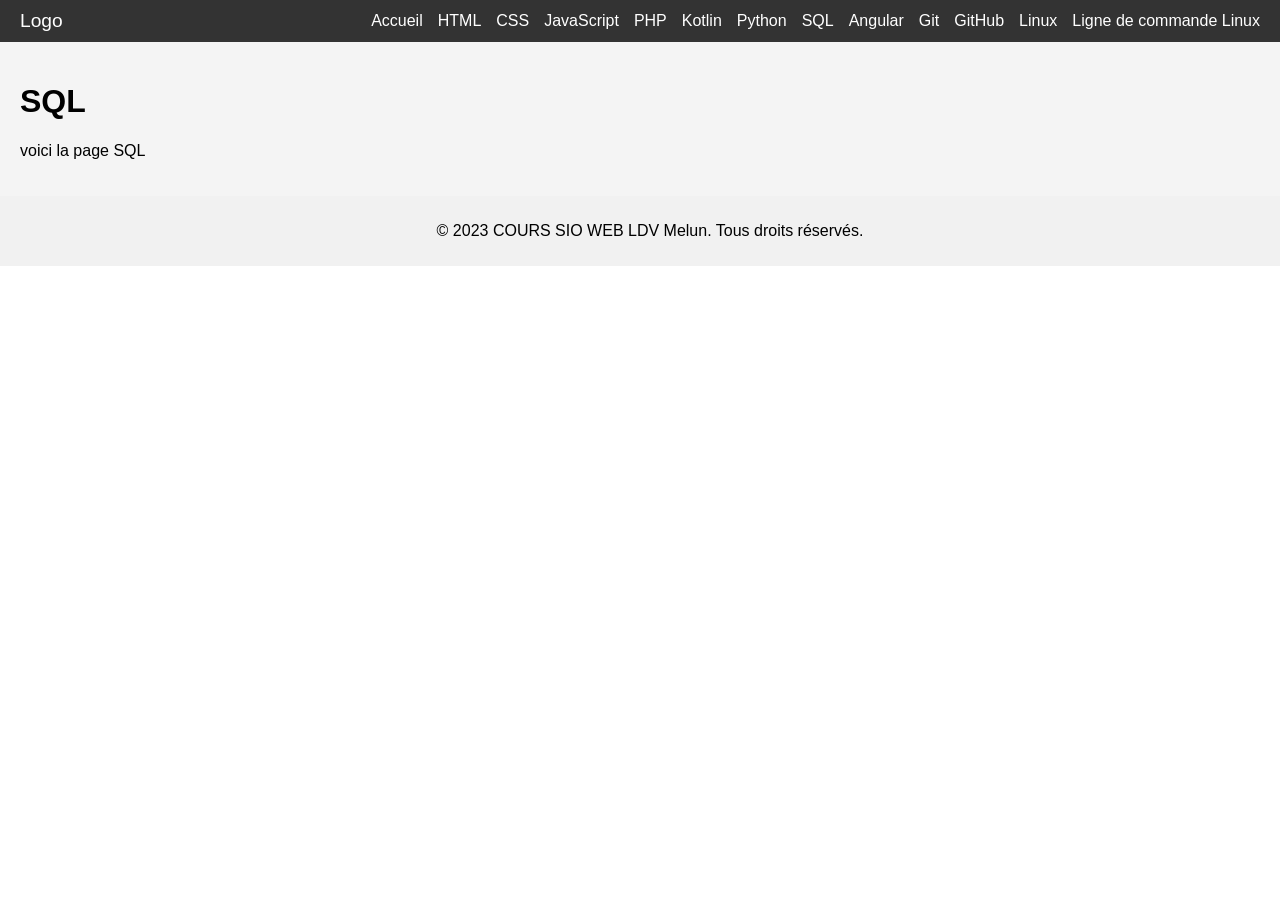
<file: pages/sql.html>
<!DOCTYPE html>
<html lang="fr">
  <head>
    <meta charset="UTF-8" />
    <meta name="viewport" content="width=device-width, initial-scale=1.0" />
    <link rel="stylesheet" href="../css/Global.css" />
    <title>COURS SIO WEB | HTML</title>
  </head>
  <body>
    <!-- En-tête de la page -->
    <header>
      <nav>
        <div class="logo">Logo</div>
        <div class="menu" id="menu">
          <a href="../index.html">Accueil</a>
          <a href="html.html">HTML</a>
          <a href="css.html">CSS</a>
          <a href="javascript.html">JavaScript</a>
          <a href="php.html">PHP</a>
          <a href="kotlin.html">Kotlin</a>
          <a href="python.html">Python</a>
          <a href="sql.html">SQL</a>
          <a href="angular.html">Angular</a>
          <a href="git.html">Git</a>
          <a href="github.html">GitHub</a>
          <a href="linux.html">Linux</a>
          <a href="linux_command_line.html">Ligne de commande Linux</a>
        </div>
        <div
          class="burger"
          id="burger"
          aria-label="Menu"
          aria-expanded="false"
          role="button"
          tabindex="0"
        >
          <div></div>
          <div></div>
          <div></div>
        </div>
      </nav>
    </header>
    <main>
        <h1>SQL </h1>
        <p>voici la page SQL</p>

    </main>
    <footer>
      <!-- définition des droits d'auteur -->
      <p>&copy; 2023 COURS SIO WEB LDV Melun. Tous droits réservés.</p>
    </footer>
</file>
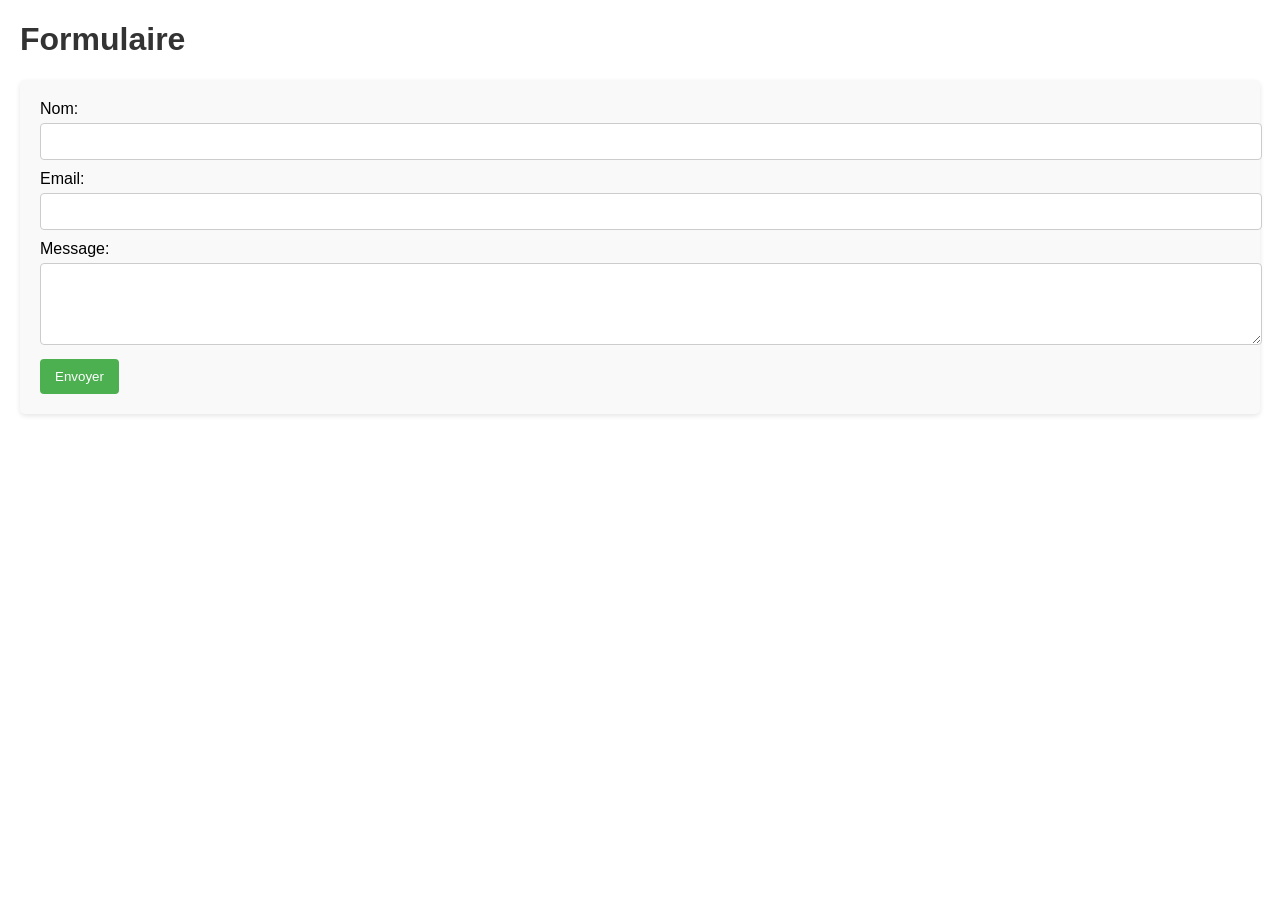
<file: ref_cours/formulaire.html>
<!DOCTYPE html>
<html lang="en">
  <head>
    <meta charset="UTF-8" />
    <meta name="viewport" content="width=device-width, initial-scale=1.0" />
    <link rel="stylesheet" href="formulaire.css" />
    <title>formulaire</title>
  </head>
  <body>
    <h1>Formulaire</h1>
    <!-- Formulaire de contact -->
    <!-- <form> : début du formulaire.

    action="msg.php" : indique que lorsque le formulaire sera soumis, les données seront envoyées au fichier msg.php (qui peut être un script côté serveur pour traiter les données).

    method="post" : précise que les données seront envoyées en utilisant la méthode POST, ce qui permet d’envoyer des informations de façon plus sécurisée et sans les afficher dans l’URL. 
    method="GET" : les données sont envoyées dans l'URL, ce qui peut être moins sécurisé pour des informations sensibles.
    -->
    <form action="msg.php" method="post">
      <!-- <label> : étiquette pour un champ de formulaire. L’attribut for lie l’étiquette à un champ spécifique en utilisant l’ID du champ. -->
      <label for="name">Nom:</label>
      <!-- <input> : champ de saisie de texte. L’attribut type="text" indique qu’il s’agit d’un champ de texte, id="name" est l’identifiant du champ, name="name" est le nom du champ qui sera envoyé avec le formulaire, et required indique que ce champ est obligatoire. -->
      <input type="text" id="name" name="name" required />
      <!-- Champ de saisie pour l'email -->
      <label for="email">Email:</label>
      <!-- Champ de saisie de texte pour l'email. L'attribut type="email" indique qu'il s'agit d'un champ pour une adresse email, ce qui permet une validation automatique du format de l'email. -->
      <input type="email" id="email" name="email" required />
      <!-- Champ de saisie pour le message -->
      <label for="message">Message:</label>
      <!-- <textarea> : champ de saisie de texte multilignes. L’attribut rows="4" indique le nombre de lignes visibles dans le champ. -->
      <textarea id="message" name="message" rows="4" required></textarea>
      <!-- <button> : bouton pour soumettre le formulaire. -->
      <!-- L’attribut type="submit" indique que ce bouton soumettra le formulaire lorsqu’il sera cliqué. -->
      <button type="submit">Envoyer</button>
    </form>
  </body>
</html>
</file>
<file: css/Global.css>
/* Styles globaux */
body {
  margin: 0;
  padding: 0;
  font-family: Arial, sans-serif;
  background-color: rgb(rgb(white));
}
head {
  background-color: #982323;
  color: #eadada;
}
/* En-tête */
/* nav */
/* Barre de navigation */
nav {
  background-color: #333;
  display: flex;
  justify-content: space-between;
  align-items: center;
  padding: 10px 20px;
}

/* Logo ou titre */
.logo {
  color: white;
  font-size: 1.2em;
}

/* Menu */
.menu {
  display: flex;
  gap: 15px;
}

.menu a {
  color: white;
  text-decoration: none;
}

/* Menu burger */
.burger {
  display: none;
  flex-direction: column;
  cursor: pointer;
}

.burger div {
  width: 25px;
  height: 3px;
  background-color: white;
  margin: 4px 0;
}

/* Styles mobiles */
@media (max-width: 1000px) {
  /* cacher le menu horizontal */
  .menu {
    display: none;
    flex-direction: column;
    background-color: #444;
    position: absolute;
    top: 60px;
    right: 20px;
    width: 200px;
    padding: 10px;
    z-index: 1;
  }

  /* afficher le menu quand ouvert */
  .menu.show {
    display: flex;
  }

  /* Afficher le burger */
  .burger {
    display: flex;
  }
}
/* Styles pour le contenu principal dans le*/
main {
  padding: 20px;
  background-color: #f4f4f4;
}
/* 
    Les articles sont initialement déplacés vers la gauche et transparents.
    La transition permet un effet de fade-in et de glissement lors de l'ajout de la classe fade-in.
    will-change optimise les performances pour les propriétés transform et opacity.
*/
article {
  /* fait entrer les articles par la gauche */
  transform: translateX(-100%);
  opacity: 0;
  transition: transform 0.8s cubic-bezier(0.77, 0, 0.175, 1), opacity 0.8s;
  will-change: transform, opacity;
}

article.fade-in {
  transform: translateX(0);
  opacity: 1;
}
article {
  padding: 20px;
  background-color: white;
  border-radius: 8px;
  box-shadow: 0 2px 10px rgba(0, 0, 0, 0.1);
  margin: 20px auto;
  max-width: 600px;
}
/* class pour le conteneur flexible (parent) pour les articles */
.d-flex {
  display: flex;
  justify-content: space-between;
  align-items: center;
}
/* wrap articles : permet de les aligner en colonnes sur les petits écrans. class combiné avec .d-flex */
.wrap {
  flex-wrap: wrap;
}
/* class pour les boutons */
button {
  background-color: #4caf50;
  color: white;
  border: none;
  padding: 10px 20px;
  border-radius: 5px;
  cursor: pointer;
  transition: background-color 0.3s ease;
}
button a {
  color: white;
  text-decoration: none;
}
/* couleur des icônes */
.htmlColor {
  color: #e44d26;
}
.cssColor {
  color: #2965f1;
}
.jsColor {
  color: #f7df1e;
}
.phpColor {
  color: #8993be;
}
.kotlinColor {
  color: #0095d5;
}
.pythonColor {
  color: #3776ab;
}
.gitColor {
  color: #f05032;
}
.githubColor {
  color: #181717;
}
.sqlColor {
  color: #e34f26;
}
.linuxColor {
  color: #fcc624;
}
.terminalColor {
  color: #4d4d4d;
}
.angularColor {
  color: #dd0031;
}
/* class pour les tailles d'icônes */
.icon {
  font-size: 3rem;
}
.icon-small {
  font-size: 16px;
}
.icon-large {
  font-size: 32px;
}
/* class pour les logos */
.kotlinLogo {
  width: 3rem;
  height: auto;
}
/* class pour le pied de page */
footer {
  text-align: center;
  padding: 10px;
  background-color: #f1f1f1;
  bottom: 0;
  width: 100%;
}
</file>
<file: ref_cours/formulaire.css>
body {
  font-family: Arial, sans-serif;
  margin: 20px;
}

h1 {
  color: #333;
}

form {
  background-color: #f9f9f9;
  padding: 20px;
  /* Ajout d'une bordure avec un arrondi */
  border-radius: 5px;
  /* Ajout d'une ombre */
  box-shadow: 0 2px 5px rgba(0, 0, 0, 0.1);
}

label {
  /* transforme <label>(inline en display block  */
  display: block;
  margin-bottom: 5px;
}

input[type="text"],
input[type="email"],
textarea {
  width: 100%;
  padding: 10px;
  margin-bottom: 10px;
  border: 1px solid #ccc;
  border-radius: 4px;
}

button[type="submit"] {
  background-color: #4caf50;
  color: white;
  padding: 10px 15px;
  border: none;
  border-radius: 4px;
  cursor: pointer;
}

button[type="submit"]:hover {
  background-color: #45a049;
}
</file>
